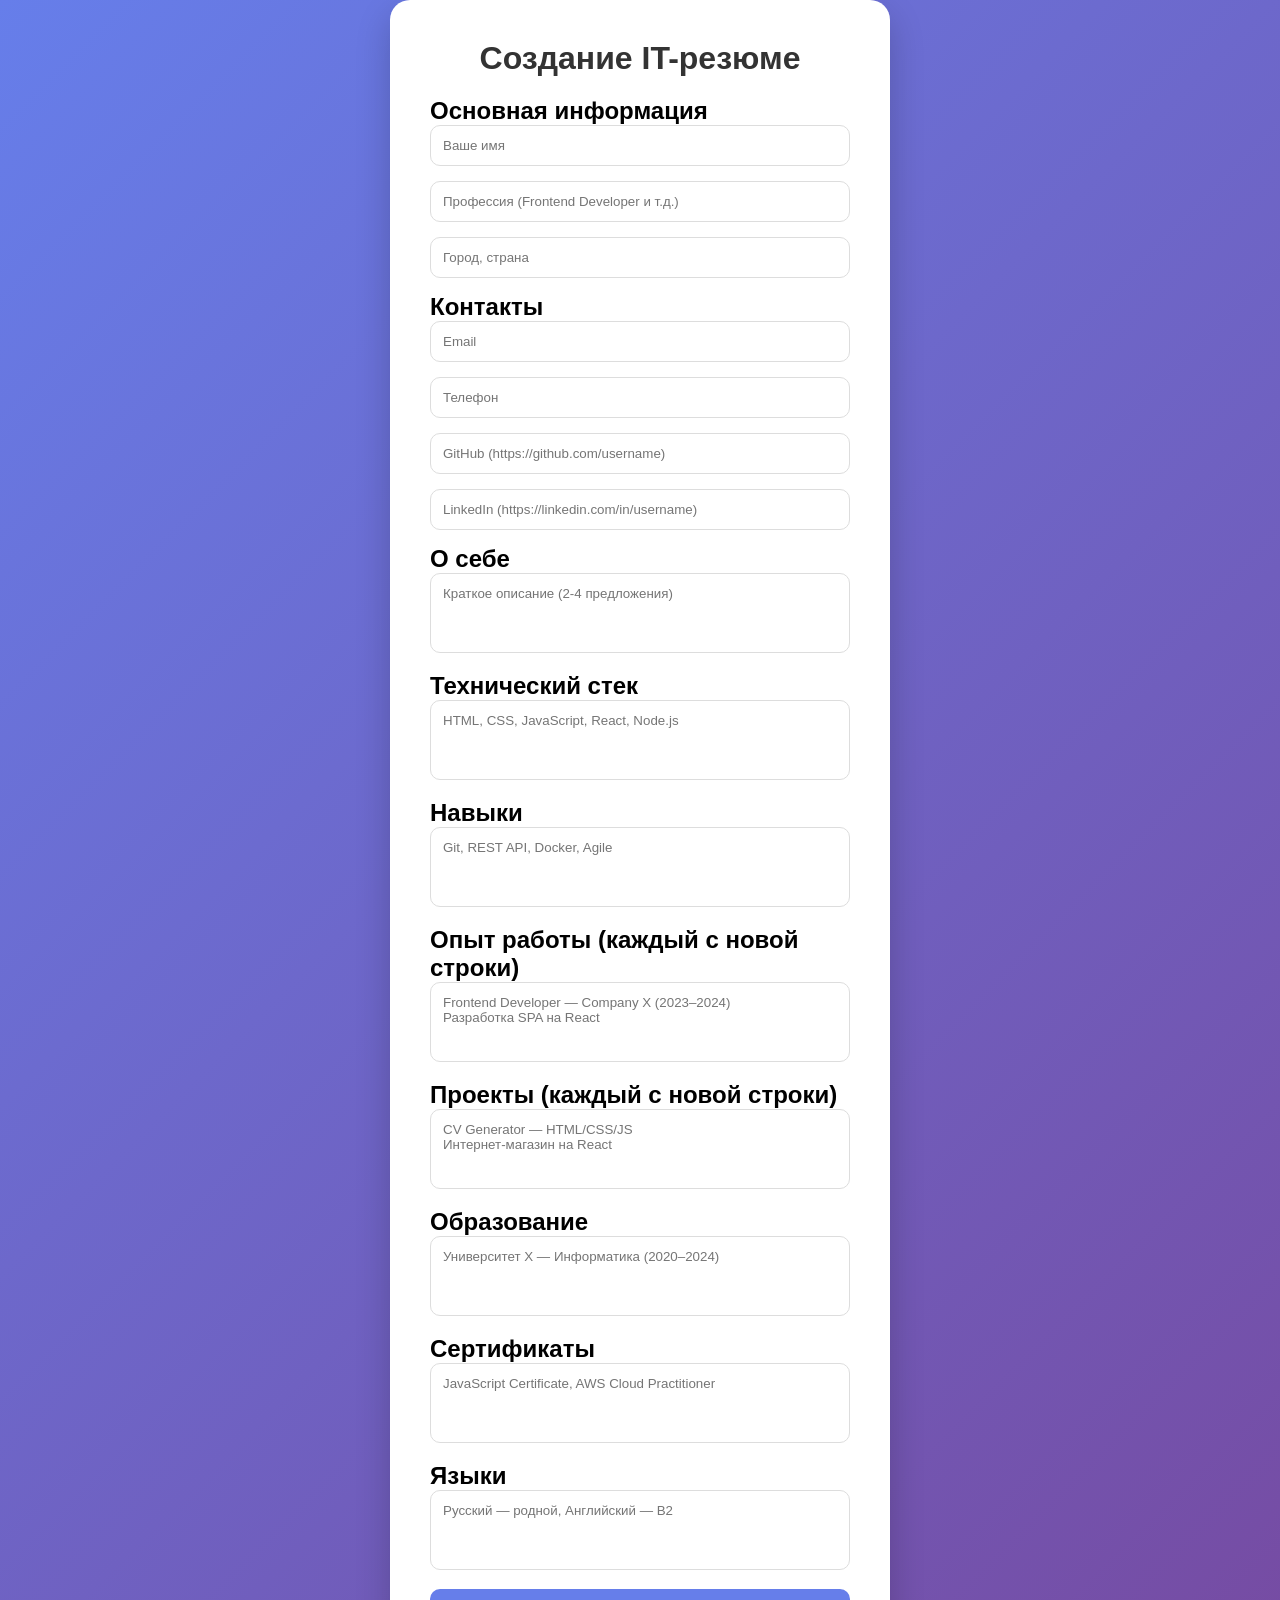
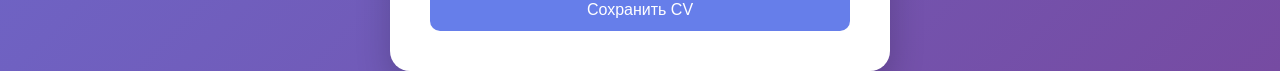
<file: index.html>
<!DOCTYPE html>
<html lang="ru">
<head>
    <meta charset="UTF-8">
    <title>Создать IT CV</title>
    <link rel="stylesheet" href="style.css">
</head>
<body>

<div class="container">
    <h1>Создание IT-резюме</h1>

    <form id="cvForm">

        <h2>Основная информация</h2>
        <input type="text" id="name" placeholder="Ваше имя" required>
        <input type="text" id="profession" placeholder="Профессия (Frontend Developer и т.д.)" required>
        <input type="text" id="location" placeholder="Город, страна">

        <h2>Контакты</h2>
        <input type="email" id="email" placeholder="Email" required>
        <input type="text" id="phone" placeholder="Телефон">
        <input type="url" id="github" placeholder="GitHub (https://github.com/username)">
        <input type="url" id="linkedin" placeholder="LinkedIn (https://linkedin.com/in/username)">

        <h2>О себе</h2>
        <textarea id="about" placeholder="Краткое описание (2-4 предложения)" required></textarea>

        <h2>Технический стек</h2>
        <textarea id="techStack" placeholder="HTML, CSS, JavaScript, React, Node.js"></textarea>

        <h2>Навыки</h2>
        <textarea id="skills" placeholder="Git, REST API, Docker, Agile"></textarea>

        <h2>Опыт работы (каждый с новой строки)</h2>
        <textarea id="experience" placeholder="Frontend Developer — Company X (2023–2024)&#10;Разработка SPA на React"></textarea>

        <h2>Проекты (каждый с новой строки)</h2>
        <textarea id="projects" placeholder="CV Generator — HTML/CSS/JS&#10;Интернет-магазин на React"></textarea>

        <h2>Образование</h2>
        <textarea id="education" placeholder="Университет X — Информатика (2020–2024)"></textarea>

        <h2>Сертификаты</h2>
        <textarea id="certificates" placeholder="JavaScript Certificate, AWS Cloud Practitioner"></textarea>

        <h2>Языки</h2>
        <textarea id="languages" placeholder="Русский — родной, Английский — B2"></textarea>

        <button type="submit">Сохранить CV</button>

    </form>
</div>

<script src="script.js"></script>
</body>
</html>
</file>
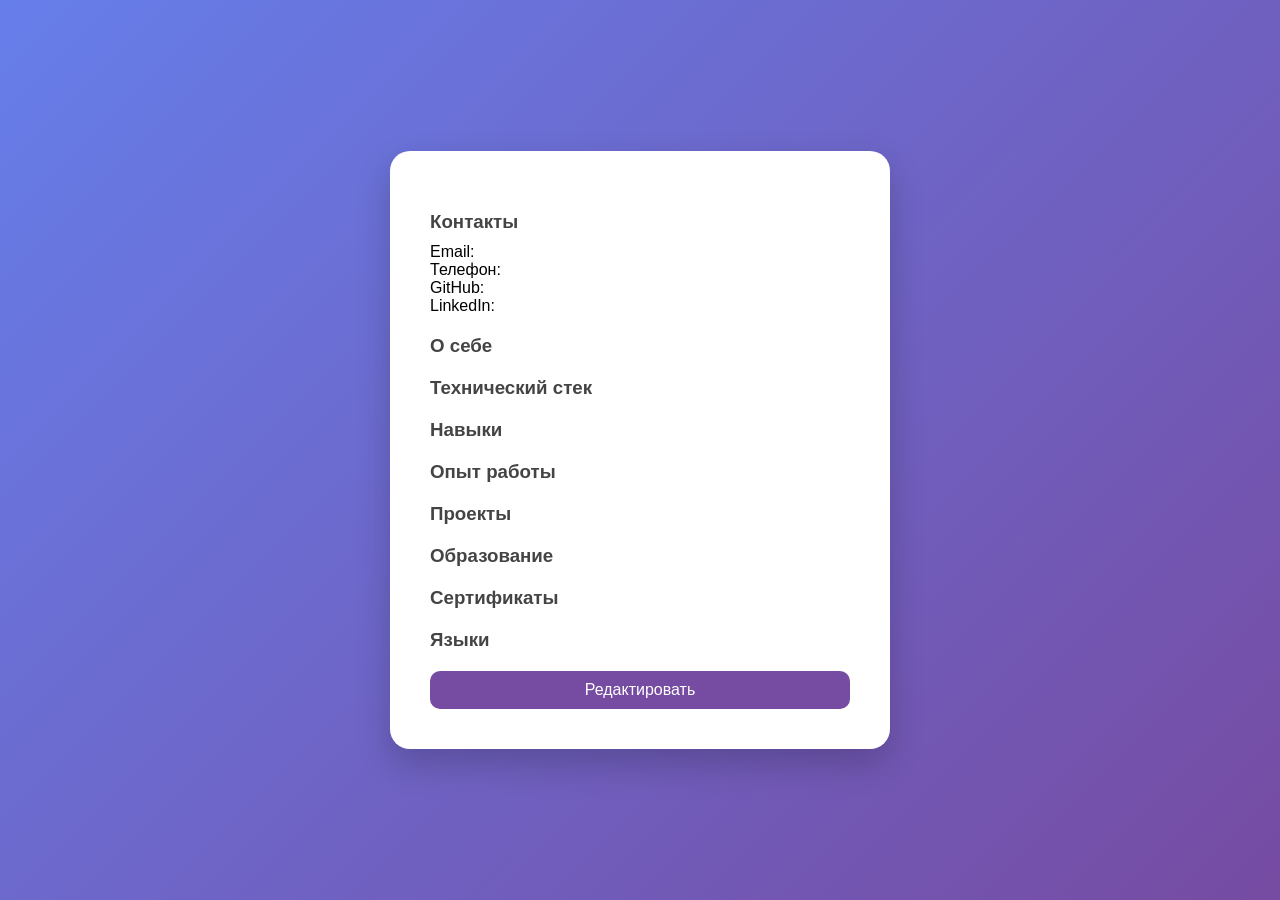
<file: cv.html>
<!DOCTYPE html>
<html lang="ru">
<head>
    <meta charset="UTF-8">
    <title>Моё IT CV</title>
    <link rel="stylesheet" href="style.css">
</head>
<body>

<div class="cv-container">
    <div class="cv-header">
        <h1 id="cvName"></h1>
        <h2 id="cvProfession"></h2>
        <p id="cvLocation"></p>
    </div>

    <div class="cv-section">
        <h3>Контакты</h3>
        <p>Email: <span id="cvEmail"></span></p>
        <p>Телефон: <span id="cvPhone"></span></p>
        <p>GitHub: <span id="cvGithub"></span></p>
        <p>LinkedIn: <span id="cvLinkedin"></span></p>
    </div>

    <div class="cv-section">
        <h3>О себе</h3>
        <p id="cvAbout"></p>
    </div>

    <div class="cv-section">
        <h3>Технический стек</h3>
        <ul id="cvTechStack"></ul>
    </div>

    <div class="cv-section">
        <h3>Навыки</h3>
        <ul id="cvSkills"></ul>
    </div>

    <div class="cv-section">
        <h3>Опыт работы</h3>
        <div id="cvExperience"></div>
    </div>

    <div class="cv-section">
        <h3>Проекты</h3>
        <div id="cvProjects"></div>
    </div>

    <div class="cv-section">
        <h3>Образование</h3>
        <div id="cvEducation"></div>
    </div>

    <div class="cv-section">
        <h3>Сертификаты</h3>
        <ul id="cvCertificates"></ul>
    </div>

    <div class="cv-section">
        <h3>Языки</h3>
        <ul id="cvLanguages"></ul>
    </div>

    <a href="index.html" class="back-btn">Редактировать</a>
</div>

<script src="script.js"></script>
</body>
</html>
</file>
<file: style.css>
* {
    margin: 0;
    padding: 0;
    box-sizing: border-box;
    font-family: 'Segoe UI', sans-serif;
}

body {
    background: linear-gradient(135deg, #667eea, #764ba2);
    min-height: 100vh;
    display: flex;
    justify-content: center;
    align-items: center;
}

.container, .cv-container {
    background: white;
    padding: 40px;
    width: 500px;
    border-radius: 20px;
    box-shadow: 0 15px 35px rgba(0,0,0,0.2);
}

h1 {
    text-align: center;
    margin-bottom: 20px;
    color: #333;
}

form input, form textarea {
    width: 100%;
    padding: 12px;
    margin-bottom: 15px;
    border-radius: 10px;
    border: 1px solid #ddd;
    transition: 0.3s;
}

form input:focus, form textarea:focus {
    border-color: #667eea;
    outline: none;
}

textarea {
    resize: none;
    height: 80px;
}

button {
    width: 100%;
    padding: 12px;
    border: none;
    border-radius: 10px;
    background: #667eea;
    color: white;
    font-size: 16px;
    cursor: pointer;
    transition: 0.3s;
}

button:hover {
    background: #5a67d8;
}

.cv-header {
    text-align: center;
    margin-bottom: 20px;
}

.cv-header h2 {
    color: #667eea;
    font-weight: normal;
}

.cv-section {
    margin-bottom: 20px;
}

.cv-section h3 {
    margin-bottom: 10px;
    color: #444;
}

ul {
    list-style: none;
}

ul li {
    background: #f3f4f6;
    padding: 8px;
    border-radius: 8px;
    margin-bottom: 5px;
}

.back-btn {
    display: block;
    text-align: center;
    text-decoration: none;
    background: #764ba2;
    color: white;
    padding: 10px;
    border-radius: 10px;
    margin-top: 15px;
    transition: 0.3s;
}

.back-btn:hover {
    background: #5b3c91;
}
</file>
